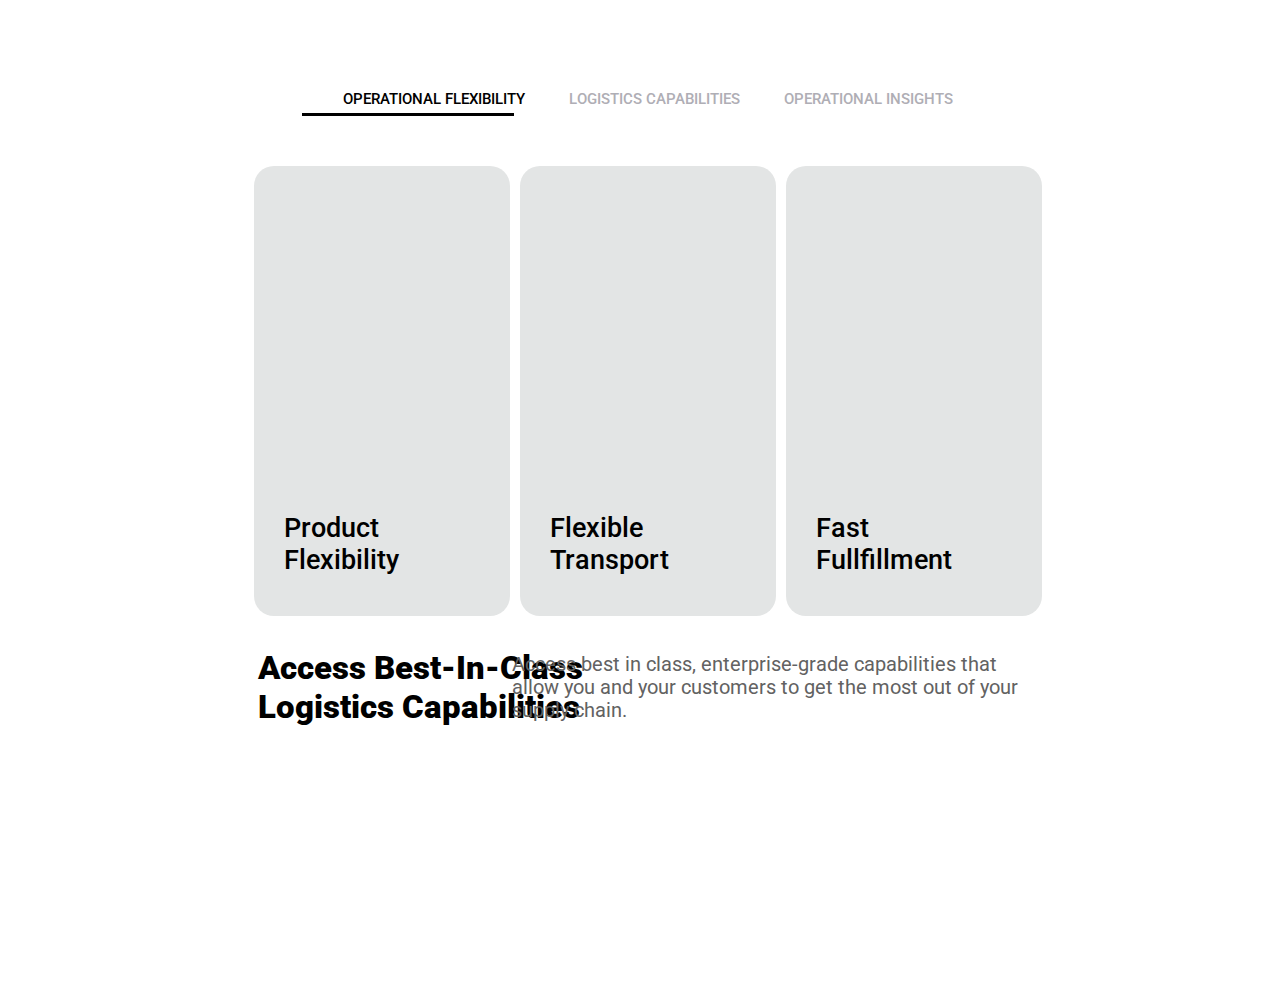
<file: index.html>
<html>
    <head>
        <title> </title>
        <link rel="stylesheet" href="css/nogridstyle.css">
        <meta name="viewport" content="width=device-width,height=device-height,initial-scale=1.0"/>
    </head>
    <body>    
        <nav id="nav-menu">
            <ul aria-haspopup = "true">
                <li onmouseenter="getLength(this)";>OPERATIONAL FLEXIBILITY</li>
                <li onmouseenter="getLength(this)";>LOGISTICS CAPABILITIES</li>
                <li onmouseenter="getLength(this)";>OPERATIONAL INSIGHTS</li>
                <div id="underline"></div>  
            </ul>
        </nav>
        <div class="container">
            <div onmouseenter = "itemTouch(this)" onmouseleave = "standardGrid()" class="block" id="firstBlock" >
                
                <p class="btext">Product <br> Flexibility</p>
                <div class="btn">
                    <svg
                        viewBox="0 0 24 24"
                        fill="none"
                        xmlns="http://www.w3.org/2000/svg"
                      >
                        <path
                          d="M10.5858 13.4142L7.75735 10.5858L6.34314 12L10.5858 16.2427L17.6568 9.1716L16.2426 7.75739L10.5858 13.4142Z"
                          fill="currentColor"
                        />
                      </svg>
                </div>
            
            </div>
            
            <div onmouseenter = "itemTouch(this)" onmouseleave = "standardGrid()" class="block" id="secondBlock">
                
                <p class="btext">Flexible <br> Transport</p>
                <div class="btn">
                    <svg
                        viewBox="0 0 24 24"
                        fill="none"
                        xmlns="http://www.w3.org/2000/svg"
                      >
                        <path
                          d="M10.5858 13.4142L7.75735 10.5858L6.34314 12L10.5858 16.2427L17.6568 9.1716L16.2426 7.75739L10.5858 13.4142Z"
                          fill="currentColor"
                        />
                      </svg>
                </div>

            </div>
            
            <div onmouseenter = "itemTouch(this)" onmouseleave = "standardGrid()" class="block" id="thirdBlock">
                
                <p class="btext">Fast <br> Fullfillment</p>
                <div class="btn">
                    <svg
                        viewBox="0 0 24 24"
                        fill="none"
                        xmlns="http://www.w3.org/2000/svg"
                      >
                        <path
                          d="M10.5858 13.4142L7.75735 10.5858L6.34314 12L10.5858 16.2427L17.6568 9.1716L16.2426 7.75739L10.5858 13.4142Z"
                          fill="currentColor"
                        />
                      </svg>
                </div>
            
            </div>
        </div>
        <div id="descBlock">        
            <h1>
            Access Best-In-Class 
            <br> 
            Logistics Capabilities
        </h1>
        <p>Access best in class, enterprise-grade capabilities that <br> allow you and your customers to get the most out of your <br> supply chain. </p>
    </div>

      </div>
    </body>
    <script src="js/length.js"></script>
    <script src="js/divResize.js"></script>
</html>
</file>
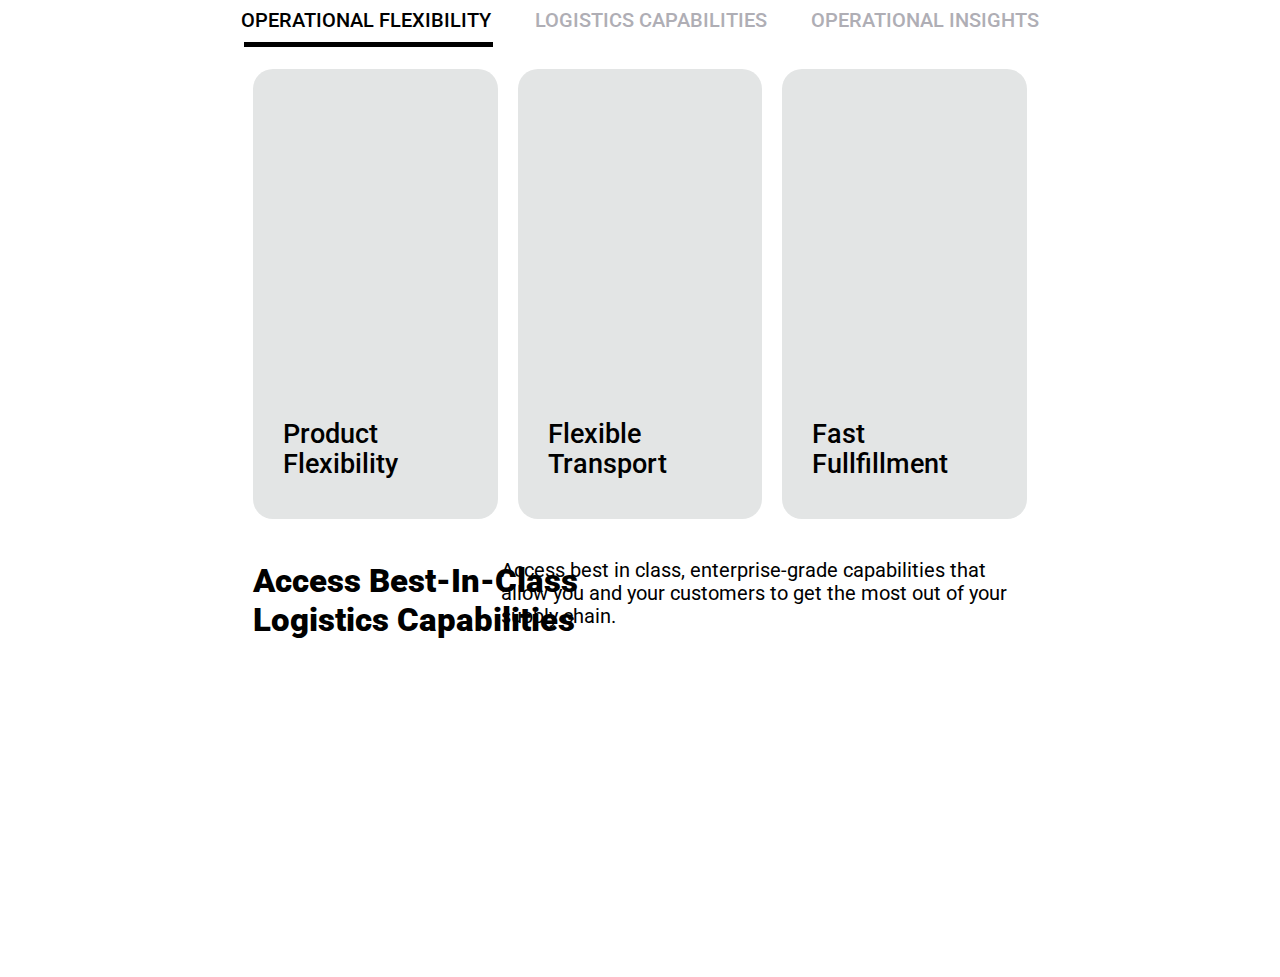
<file: gridindex.html>
<html>
    <head>
        <title> </title>
        <link rel="stylesheet" href="css/style.css">
        <meta name="viewport" content="width=device-width,height=device-height,initial-scale=1.0"/>
    </head>
    <body>    
        <nav id="nav-menu">
            <ul aria-haspopup = "true">
                <li onmouseenter="getLength(this)";>OPERATIONAL FLEXIBILITY</li>
                <li onmouseenter="getLength(this)";>LOGISTICS CAPABILITIES</li>
                <li onmouseenter="getLength(this)";>OPERATIONAL INSIGHTS</li>
                <div id="underline"></div>  
            </ul>
        </nav>
        <div class="grid-container">
            
            <div class="item1" onmouseenter = "itemTouch(this)" onmouseleave = "standardGrid()">
                    <p class="btext">Product <br> Flexibility</p>
                    <div class="btn">
                    <svg
                        width="6em"
                        height="6em"
                        viewBox="0 0 24 24"
                        fill="none"
                        xmlns="http://www.w3.org/2000/svg"
                      >
                        <path
                          d="M10.5858 13.4142L7.75735 10.5858L6.34314 12L10.5858 16.2427L17.6568 9.1716L16.2426 7.75739L10.5858 13.4142Z"
                          fill="currentColor"
                        />
                      </svg>
            </div>
        </div>
        
        <div class="item2" onmouseenter = "itemTouch(this)" onmouseleave = "standardGrid()">
            <p class="btext">Flexible <br> Transport</p>
            <div class="btn">
            <svg
                width="6em"
                height="6em"
                viewBox="0 0 24 24"
                fill="none"
                xmlns="http://www.w3.org/2000/svg"
              >
                <path
                  d="M10.5858 13.4142L7.75735 10.5858L6.34314 12L10.5858 16.2427L17.6568 9.1716L16.2426 7.75739L10.5858 13.4142Z"
                  fill="currentColor"
                />
              </svg>
            </div>
        </div>

        <div class="item3" onmouseenter = "itemTouch(this)"  onmouseleave = "standardGrid()">
            <p class="btext">Fast <br> Fullfillment</p>
            <div class="btn">
            <svg
                width="6em"
                height="6em"
                viewBox="0 0 24 24"
                fill="none"
                xmlns="http://www.w3.org/2000/svg"
              >
                <path
                  d="M10.5858 13.4142L7.75735 10.5858L6.34314 12L10.5858 16.2427L17.6568 9.1716L16.2426 7.75739L10.5858 13.4142Z"
                  fill="currentColor"
                />
            </svg>
            </div>
        </div>
        <div class="itemL">
            <h1>
                Access Best-In-Class 
                <br> 
                Logistics Capabilities
            </h1>
        </div>
        <div class="itemR">
          <p>Access best in class, enterprise-grade capabilities that <br> allow you and your customers to get the most out of your <br> supply chain. </p>
        </div>
        
      </div>
    </body>
    <script src="js/length.js"></script>
    <script src="js/columnResize.js"></script>
    
</html>
</file>
<file: css/nogridstyle.css>
@import url('https://fonts.googleapis.com/css2?family=Roboto:wght@400;500;900&display=swap');
@import url('https://css.gg/check.css');

body{
    background-color: white;
    height: 100%;
    width: 100%;
}

#underline {
    width: 249;
    height: 5px;
    background:black;
    top: 10px;
    left: -17em;
    margin: 0 auto;
    position: relative;
    transition: 0.5s ease;
}

ul{
    margin-top: 10vh;
    margin-bottom: 5vh;
    text-align: center;   
    padding-left: 0;
}
li{
    font-family: Roboto, sans-serif;
    font-weight: 500;
    color: #afaeb5;
    display: inline;
    margin-left: 20px;
    margin-right: 20px;
    transition: ease-in 0.3s;
    white-space: nowrap;
    font-size: 1.7vh;
}

#underline {
    width: 211.8;
    height: 3px;
    background:black;
    top: 5px;
    left: -15em;
    margin: 0 auto;
    position: relative;
    transition: 0.5s ease;
}

li:nth-child(1){
    color: black;
}
li:nth-of-type(1):hover ~ #underline {
    left: -17em;
}

li:nth-of-type(2):hover ~ #underline {
    left: 0.7em;
}
  
li:nth-of-type(3):hover ~ #underline {
    left: 17.7em;
}

.container{
    position: relative;
    display: flex;
    flex-direction: row;
    margin: 0 auto;
    width: 90vw;
    height: max-content;
    justify-content: center;
    padding: 5px;

}

.block{
    margin: 5px;
    position: relative;
    height: 50vh;
    background-color: #E3E5E5;
    border-radius: 1.56vw;
    flex-basis: 20vw;
    transition: flex-basis 500ms ease;
}

.btext {
    position: absolute;
    bottom: 40px;
    left: 30px;
    font-size: 3vh;
    font-family: 'Roboto', sans-serif;
    font-weight: 500;
    margin: 0;
    transition: margin-left 0.5s ease;
}

#descBlock{
    position: relative;
    display: flex;
    width: 61vw;
    height: 200px;
    margin: 0 auto;
}

#descBlock > h1{
    font-family: 'Roboto', sans-serif;
    font-weight: 900;
    width: max-content;
    position: absolute;
    font-size: 3.7vh;
    left: 0;
}

#descBlock > p{
    font-family: 'Roboto', sans-serif;
    width: max-content;
    position: absolute;
    right: 20px;
    font-size: 2.2vh;
    top: 7px;
    color: #626262;
}

.btn {
    margin: auto;
    height: 8vh;
    width: 4vw;
    background-color: #f2f2f2;
    border-radius: 100px;
    position: absolute;
    bottom: 35px;
    right: 30px;
    opacity: 0;
    transition: opacity 0.4s ease-in;
}
  
  
  .btn > div {
    top: 1.3em;
    position: relative;
    right: 1.4em;  
}
  
  .btn > svg{
    height: 8vh;
    width: 4vw;
}

  @media screen and (max-width: 414px){
    #firstBlock{
        position: absolute;
        top: 1vh;
        height: 35vh;
        width: 70vw;
        flex-basis: 70vw;
        justify-self: end;
    }
    
    #secondBlock, #thirdBlock{
        position: absolute;
        height: 35vh;
        width: 32.5vw;
        flex-basis: 32.5vw;
        
    }
    
    #secondBlock{
        /*top: 0.7vh;*/
        top: 38.3vh;
        right: 48vw;
        left:12vw;
    }

    #thirdBlock{
        right: 5.5vh;
        top: 38.3vh;
    }

    
    .container {
        /*justify-content: center;
        height: 100vh;
        display: grid;
        grid-template-areas: 'a a'
                            'b c' 
                            't t'
                            't2 t2';
        
        grid-template-columns: repeat(auto-fit, minmax(0, 1fr));
        grid-template-rows: 0fr 0fr 0.5fr;
        padding-right: 0px;
        padding-left: 0px;
        grid-column-gap: 10px;
        margin-top: 2em;
        grid-row-gap: 20px*/
        
        position: absolute;
        width: 70vw;
        display: flex;
        flex-flow: row;
        justify-content: end;
        left: 14.7vw;
    }
    
    .subContainer{
        position: absolute;
        display: flex;
        flex-direction: row;
        margin: 0 auto;
        width: 90vw;
        justify-content: center;
        padding: 5px;
        top: 1vh;
        height: 74vh;
        left: 3.7vw;
    }

    

    ul{ display: none;}

    #underline{ display: none;}
    
    .btn {
 
        height: 50px;
        width: 50px;
        background-color: #f2f2f2;
        border-radius: 100px;
        position: absolute;
        bottom: 20px;
        right: 30px;
        opacity: 0;
        transition: opacity 0.4s ease-in;
    }

    .btn > svg{
        height: 6.8vh;
        width: 10vw;
        display: block;
        margin: auto;
    }
    #secondBlock > .btn{
        bottom: 0;

    }
    .btext {
        position: absolute;
        bottom: 20px;
        left: 20px;
        font-size: 2.7vh;
        font-family: 'Roboto', sans-serif;
        font-weight: 500;
        margin: 0;
        transition: margin-left 0.5s ease;
    }

    #descBlock {
        position: absolute;
        display: flex;
        width: 61vw;
        height: 200px;
        margin: 0 auto;
        left: 21vw;
        top: 40vh;
    }

    #descBlock > h1{
        font-family: 'Roboto', sans-serif;
        font-weight: 900;
        width: max-content;
        position: absolute;
        font-size: 3.7vh;
        left: -3.5vw;
        top: 37vh;
    }
    
    #descBlock > p{
        font-family: 'Roboto', sans-serif;
        width: 70vw;
        position: absolute;
        font-size: 2.2vh;
        color: #626262;
        left: -3vw;
        top: 48vh;
        padding-bottom: 20px;
    }

    #touchsurface{
        height: 100%;
        width: 100%;
        background-color: aqua;
    }
  }

  @media screen and (max-height: 667px){
    .btn > svg{
        height: 8vh;
        width: 10vw;
        display: block;
        margin: auto;
    }
  }

  @media screen and (max-width: 375px) and (min-height: 812px){
    .btn > svg{
        height: 6.5vh;
        width: 10vw;
        display: block;
        margin: auto;
    }
  }
</file>
<file: css/style.css>
@import url('https://fonts.googleapis.com/css2?family=Roboto:wght@400;500;900&display=swap');
@import url('https://css.gg/check.css');
.item1 {
  grid-area: a;
}

.item2{
  grid-area: b;
}
.item3{
  grid-area: c;
}
.item1, .item2, .item3{
  background-color: #E3E5E5;
  border-radius: 20px;
  position: relative;
  height: 50vh;
}
.itemL{
  grid-area: t;
  position: relative;
}

.itemR{
  grid-area: t2;
  position: relative;
}

.itemL > h1{
  font-family: 'Roboto', sans-serif;
  font-weight: 900;
  width: max-content;
  position: absolute;
  font-size: 3.7vh;
}
.itemR > p{
  font-family: 'Roboto', sans-serif;
  width: max-content;
  position: absolute;
  right: 20px;
  font-size: 2.2vh;
}
body{
  background-color: white;
}

.grid-container {
  justify-content: center;
  display: grid;
  grid-template-areas: 'a b c' 
                       't t2 t2';
  grid-template-columns: 0.2fr 0.2fr 0.2fr;
  grid-template-rows: 0fr 300px;
  height: 100vh;
  padding-right: 0px;
  padding-left: 0px;
  grid-column-gap: 20px;
  margin-top: 2em;
  grid-row-gap: 20px;
}

.block{
  width: 100%;
  border-radius: 20px;
}


ul{
    text-align: center;   
    padding-left: 0;
}
li{
    font-family: Roboto, sans-serif;
    font-weight: 500;
    color: #afaeb5;
    display: inline;
    margin-left: 20px;
    margin-right: 20px;
    transition: ease-in 0.3s;
    white-space: nowrap;
    font-size: 20px;
}

#underline {
    width: 249;
    height: 5px;
    background:black;
    top: 10px;
    left: -17em;
    margin: 0 auto;
    position: relative;
    transition: 0.5s ease;
  }

  li:nth-child(1){
      color: black;
  }
  li:nth-of-type(1):hover ~ #underline {
    top: 10px;
    left: -17em;
    width: 249;
    height: 5px;
    background: black;
  }

  li:nth-of-type(2):hover ~ #underline {
    left: 0.7em;
    width: 249;
    height: 5px;
    background: black;
  }
  
  li:nth-of-type(3):hover ~ #underline {
    left: 17.7em;
    width: 249;
    height: 5px;
    background: black;
  }


.btext {
  position: absolute;
  bottom: 40px;
  left: 30px;
  font-size: 3vh;
  font-family: 'Roboto', sans-serif;
  line-height: 30px;
  font-weight: 500;
  margin: 0;
}

.btn {
  margin: auto;
  height: 70px;
  width: 70px;
  background-color: #f2f2f2;
  border-radius: 100px;
  position: absolute;
  bottom: 35px;
  right: 30px;
  visibility: hidden;
}


.btn > div {
  top: 1.3em;
  position: relative;
  right: 1.4em;  
}

.btn > svg{
  height: 70px;
  width: 70px;
}

.flx-container {
  display: flex;

}

@media screen and (max-width: 414px) {
  .grid-container {
    justify-content: center;
    display: grid;
    grid-template-areas: 'a a'
                         'b c' 
                         't t'
                         't2 t2';
    
    grid-template-columns: repeat(auto-fit, minmax(0, 1fr));
    grid-template-rows: 0fr 0fr 0.5fr;
    height: 100vh;
    padding-right: 0px;
    padding-left: 0px;
    grid-column-gap: 10px;
    margin-top: 2em;
    grid-row-gap: 20px
  }

  .item1, .item2, .item3{
    background-color: #E3E5E5;
    border-radius: 20px;
    position: relative;
    height: 35vh;
  }
  
}
</file>
